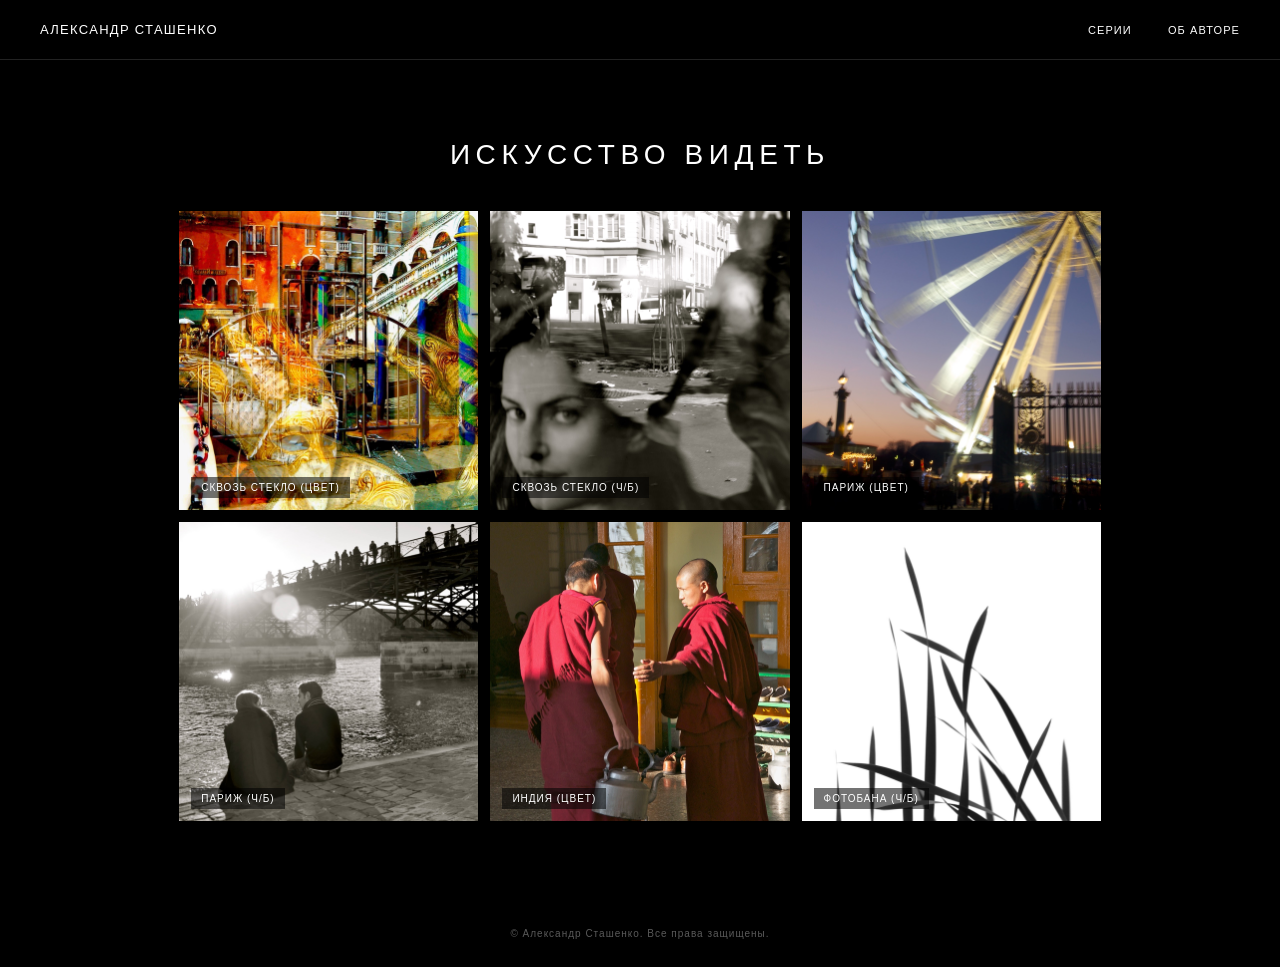
<file: index.html>
<!DOCTYPE html>
<html lang="ru">
<head>
  <meta charset="UTF-8">
  <meta name="viewport" content="width=device-width, initial-scale=1.0">
  <title>Александр Сташенко</title>
  <meta name="description" content="Искусство видеть">
  <meta property="og:title" content="Александр Сташенко">
  <meta property="og:description" content="Искусство видеть">
  <meta property="og:image" content="https://alexstashenko.com/images/hero-1.jpg">
  <meta property="og:image:width" content="1200">
  <meta property="og:image:height" content="1200">
  <meta property="og:image:type" content="image/jpeg">
  <meta property="og:site_name" content="Александр Сташенко">
  <meta property="og:type" content="website">
  <meta property="og:url" content="https://alexstashenko.com">
  <meta name="twitter:card" content="summary_large_image">
  <meta name="twitter:title" content="Александр Сташенко">
  <meta name="twitter:description" content="Искусство видеть">
  <meta name="twitter:image" content="https://alexstashenko.com/images/hero-1.jpg">
  <style>
*, *::before, *::after { box-sizing: border-box; margin: 0; padding: 0; }

:root {
  --font: -apple-system, BlinkMacSystemFont, 'Helvetica Neue', Arial, sans-serif;
  --black: #000;
  --white: #fff;
  --nav-h: 60px;
}

html, body { height: 100%; }
body { font-family: var(--font); color: #fff; background: #000; -webkit-font-smoothing: antialiased; overflow-x: hidden; }
a { color: inherit; text-decoration: none; }
img { display: block; }

/* ── NAV ── */
nav {
  position: fixed; top: 0; left: 0; right: 0;
  height: var(--nav-h);
  display: flex; align-items: center; justify-content: space-between;
  padding: 0 40px;
  z-index: 100;
  background: #000; border-bottom: 1px solid #222;
}
.nav-logo { font-size: 13px; letter-spacing: 0.1em; text-transform: uppercase; font-weight: 400; }
.nav-links { display: flex; gap: 36px; }
.nav-links a { font-size: 11px; letter-spacing: 0.1em; text-transform: uppercase; }
.nav-links a:hover { opacity: 0.6; }

.hamburger { display: none; flex-direction: column; gap: 5px; cursor: pointer; padding: 4px; background: none; border: none; }
.hamburger span { display: block; width: 22px; height: 1.5px; background: #fff; transition: transform 0.3s ease, opacity 0.3s ease; }
.hamburger.open span:nth-child(1) { transform: translateY(6.5px) rotate(45deg); }
.hamburger.open span:nth-child(2) { opacity: 0; transform: scaleX(0); }
.hamburger.open span:nth-child(3) { transform: translateY(-6.5px) rotate(-45deg); }

.mobile-menu {
  display: none; position: fixed; inset: 0;
  background: #000; z-index: 99;
  flex-direction: column; align-items: center; justify-content: center; gap: 48px;
}
.mobile-menu.open { display: flex; }
.mobile-menu a { font-size: 22px; letter-spacing: 0.08em; text-transform: uppercase; font-weight: 300; }

/* ── GRID WRAPPER ── */
.grid-wrapper {
  margin-top: var(--nav-h);
  height: calc(100vh - var(--nav-h));
  display: flex; flex-direction: column;
  align-items: center; justify-content: center;
  gap: 40px;
}

/* ── PAGE TITLE ── */
.page-title {
  font-size: clamp(18px, 2.2vw, 28px); letter-spacing: 0.2em; text-transform: uppercase;
  font-weight: 300; color: #fff; text-align: center;
}

/* ── SERIES GRID ── */
.series-grid {
  --gap: 12px;
  --card: min(
    calc((100vw * 0.8 - var(--gap) * 2) / 3),
    calc((100vh - var(--nav-h) - 80px - var(--gap)) * 0.8 / 2)
  );
  display: grid;
  grid-template-columns: repeat(3, var(--card));
  gap: var(--gap);
}

.series-card {
  position: relative;
  overflow: hidden;
  background: #1a1a1a;
  width: var(--card);
  height: var(--card);
}

.series-card img {
  width: 100%; height: 100%;
  object-fit: cover;
  transition: transform 0.6s ease;
}

.series-card:hover img { transform: scale(1.04); }

.series-card-label {
  position: absolute; bottom: 12px; left: 12px;
  background: rgba(0,0,0,0.55);
  color: #fff;
  padding: 5px 10px;
  font-size: 10px; letter-spacing: 0.1em; text-transform: uppercase; font-weight: 400;
  pointer-events: none;
}

/* ── RESPONSIVE ── */
@media (max-width: 768px) {
  nav { padding: 0 20px; }
  .nav-links { display: none; }
  .hamburger { display: flex; }

  .grid-wrapper { height: auto; padding: 24px 10px 10px; gap: 40px; }
  .series-grid {
    --card: calc(100vw - 20px);
    grid-template-columns: 1fr;
  }
}

/* ── FOOTER ── */
footer {
  text-align: center; padding: 28px 40px;
  font-size: 10px; letter-spacing: 0.1em;
  color: #fff; opacity: 0.35;
}
  </style>
</head>
<body>

<nav>
  <a class="nav-logo" href="index.html">Александр Сташенко</a>
  <div class="nav-links">
    <a href="series.html">Серии</a>
    <a href="about.html">Об авторе</a>
  </div>
  <button class="hamburger" aria-label="Меню">
    <span></span><span></span><span></span>
  </button>
</nav>

<div class="mobile-menu">
  <a href="series.html">Серии</a>
  <a href="about.html">Об авторе</a>
</div>

<div class="grid-wrapper">

  <div class="page-title">Искусство видеть</div>

  <div class="series-grid">

    <a class="series-card" href="through-glass-color.html">
      <img src="images/hero-1.jpg" alt="Сквозь стекло (цвет)">
      <span class="series-card-label">Сквозь стекло (цвет)</span>
    </a>

    <a class="series-card" href="through-glass-bw.html">
      <img src="images/hero-2.jpg" alt="Сквозь стекло (ч/б)">
      <span class="series-card-label">Сквозь стекло (ч/б)</span>
    </a>

    <div class="series-card">
      <img src="images/hero-3.jpg" alt="Париж (цвет)">
      <span class="series-card-label">Париж (цвет)</span>
    </div>

    <div class="series-card">
      <img src="images/hero-4.jpg" alt="Париж (ч/б)">
      <span class="series-card-label">Париж (ч/б)</span>
    </div>

    <div class="series-card">
      <img src="images/hero-5.jpg" alt="Индия (цвет)">
      <span class="series-card-label">Индия (цвет)</span>
    </div>

    <div class="series-card">
      <img src="images/hero-6.jpg" alt="Фотобана (ч/б)">
      <span class="series-card-label">Фотобана (ч/б)</span>
    </div>

  </div>

</div>

<footer>© Александр Сташенко. Все права защищены.</footer>

<script src="js/main.js"></script>
</body>
</html>
</file>
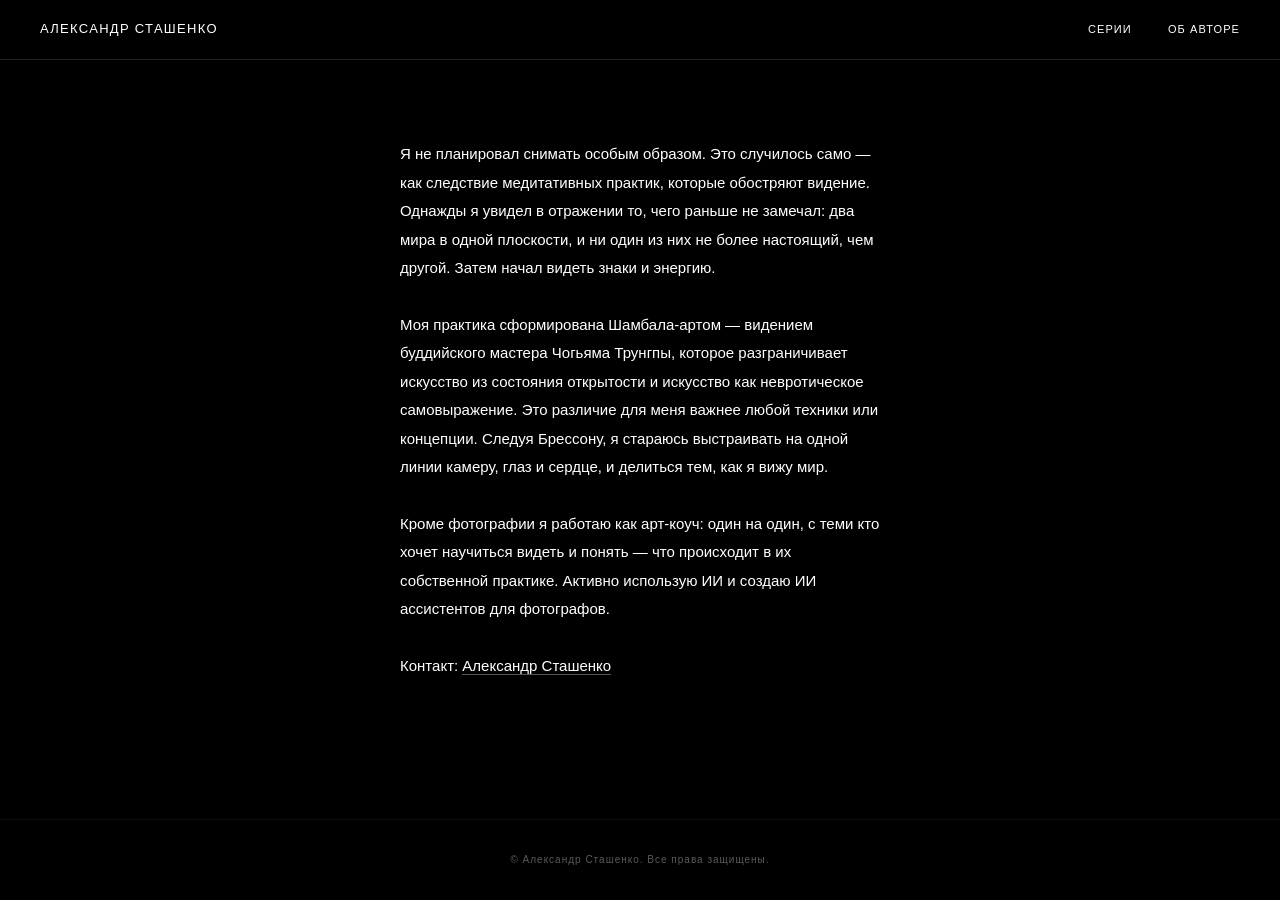
<file: about.html>
<!DOCTYPE html>
<html lang="ru">
<head>
  <meta charset="UTF-8">
  <meta name="viewport" content="width=device-width, initial-scale=1.0">
  <title>Об авторе — Александр Сташенко</title>
  <style>
*, *::before, *::after { box-sizing: border-box; margin: 0; padding: 0; }

:root {
  --font: -apple-system, BlinkMacSystemFont, 'Helvetica Neue', Arial, sans-serif;
  --nav-h: 60px;
}

html { font-size: 16px; }
body { font-family: var(--font); color: #fff; background: #000; line-height: 1.6; -webkit-font-smoothing: antialiased; }
a { color: inherit; text-decoration: none; }
img { display: block; }

/* NAV */
nav {
  position: fixed; top: 0; left: 0; right: 0;
  height: var(--nav-h);
  display: flex; align-items: center; justify-content: space-between;
  padding: 0 40px; z-index: 100;
  background: #000; border-bottom: 1px solid #222;
}
.nav-logo { font-size: 13px; letter-spacing: 0.1em; text-transform: uppercase; font-weight: 400; }
.nav-links { display: flex; gap: 36px; }
.nav-links a { font-size: 11px; letter-spacing: 0.1em; text-transform: uppercase; transition: opacity 0.2s; }
.nav-links a:hover { opacity: 0.6; }

.hamburger { display: none; flex-direction: column; gap: 5px; cursor: pointer; padding: 4px; background: none; border: none; }
.hamburger span { display: block; width: 22px; height: 1.5px; background: #fff; transition: transform 0.3s ease, opacity 0.3s ease; }
.hamburger.open span:nth-child(1) { transform: translateY(6.5px) rotate(45deg); }
.hamburger.open span:nth-child(2) { opacity: 0; transform: scaleX(0); }
.hamburger.open span:nth-child(3) { transform: translateY(-6.5px) rotate(-45deg); }

.mobile-menu {
  display: none; position: fixed; inset: 0;
  background: #000; z-index: 99;
  flex-direction: column; align-items: center; justify-content: center; gap: 48px;
}
.mobile-menu.open { display: flex; }
.mobile-menu a { font-size: 22px; letter-spacing: 0.08em; text-transform: uppercase; font-weight: 300; }

/* CONTENT */
.page { padding-top: var(--nav-h); min-height: 100vh; display: flex; flex-direction: column; }

.text-page { flex: 1; max-width: 560px; margin: 0 auto; padding: 80px 40px 80px; }

.section-label {
  display: block; font-size: 11px; letter-spacing: 0.15em; text-transform: uppercase;
  font-weight: 400; margin-bottom: 52px; opacity: 0.5;
}

.text-page p { font-size: 15px; line-height: 1.9; margin-bottom: 28px; font-weight: 300; }
.text-page p:last-child { margin-bottom: 0; }
.text-page a { border-bottom: 1px solid #555; transition: border-color 0.2s; }
.text-page a:hover { border-color: #fff; }

/* FOOTER */
footer {
  text-align: center; padding: 32px 40px;
  font-size: 10px; letter-spacing: 0.1em;
  opacity: 0.35; border-top: 1px solid #222;
}

@media (max-width: 768px) {
  nav { padding: 0 20px; }
  .nav-links { display: none; }
  .hamburger { display: flex; }
  .text-page { padding: 48px 20px 60px; }
  footer { padding: 24px 20px; }
}
  </style>
</head>
<body>

<nav>
  <a class="nav-logo" href="index.html">Александр Сташенко</a>
  <div class="nav-links">
    <a href="series.html">Серии</a>
    <a href="about.html" class="active">Об авторе</a>
  </div>
  <button class="hamburger" aria-label="Меню"><span></span><span></span><span></span></button>
</nav>

<div class="mobile-menu">
  <a href="series.html">Серии</a>
  <a href="about.html">Об авторе</a>
</div>

<div class="page">
  <div class="text-page">
    <p>Я не планировал снимать особым образом. Это случилось само — как следствие медитативных практик, которые обостряют видение. Однажды я увидел в отражении то, чего раньше не замечал: два мира в одной плоскости, и ни один из них не более настоящий, чем другой. Затем начал видеть знаки и энергию.</p>

    <p>Моя практика сформирована Шамбала-артом — видением буддийского мастера Чогьяма Трунгпы, которое разграничивает искусство из состояния открытости и искусство как невротическое самовыражение. Это различие для меня важнее любой техники или концепции. Следуя Брессону, я стараюсь выстраивать на одной линии камеру, глаз и сердце, и делиться тем, как я вижу мир.</p>

    <p>Кроме фотографии я работаю как арт-коуч: один на один, с теми кто хочет научиться видеть и понять — что происходит в их собственной практике. Активно использую ИИ и создаю ИИ ассистентов для фотографов.</p>

    <p>Контакт: <a href="https://t.me/alexander_stashenko">Александр Сташенко</a></p>
  </div>

  <footer>© Александр Сташенко. Все права защищены.</footer>
</div>

<script src="js/main.js"></script>
</body>
</html>
</file>
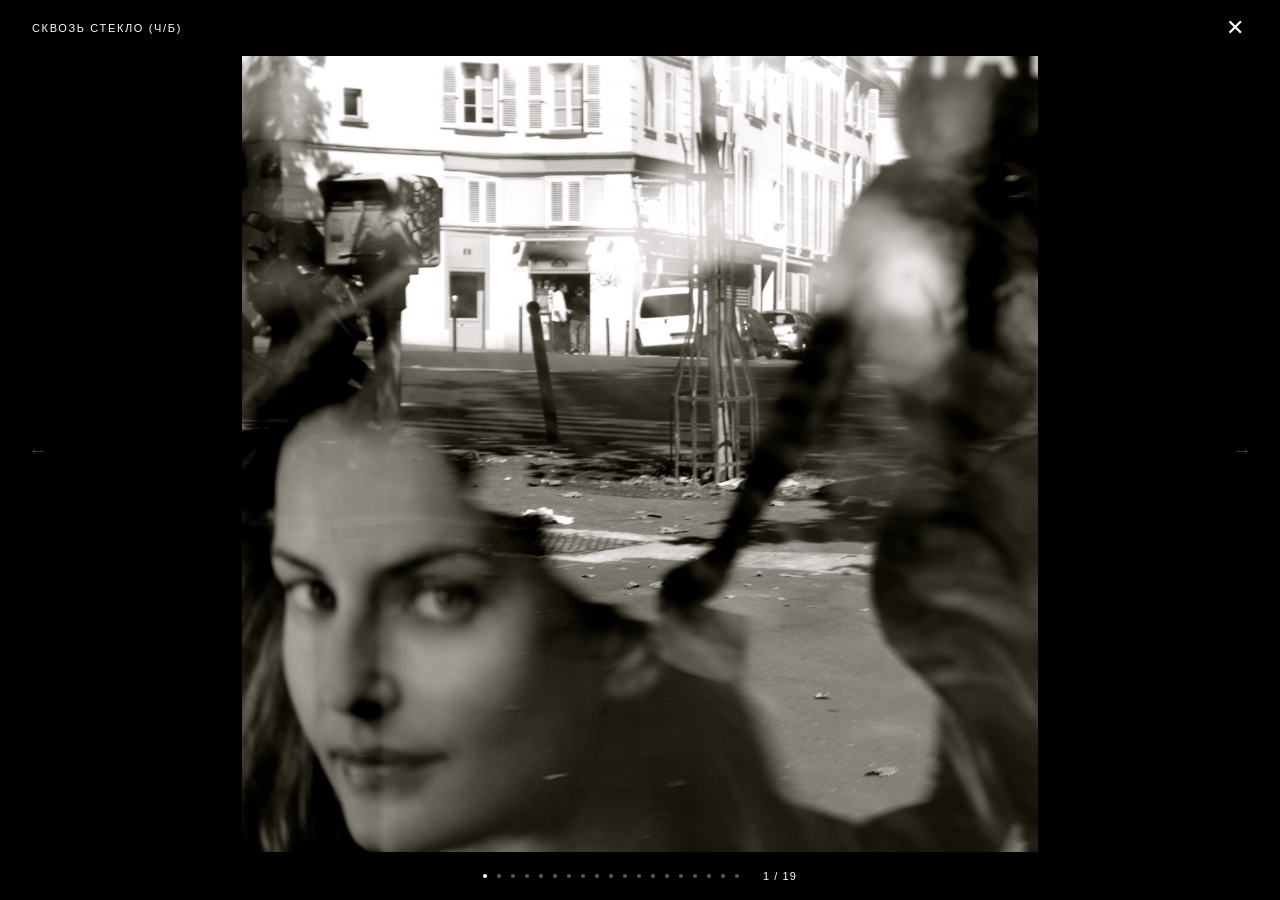
<file: through-glass-bw.html>
<!DOCTYPE html>
<html lang="ru">
<head>
  <meta charset="UTF-8">
  <meta name="viewport" content="width=device-width, initial-scale=1.0">
  <title>Сквозь стекло (ч/б) — Александр Сташенко</title>
  <style>
*, *::before, *::after { box-sizing: border-box; margin: 0; padding: 0; }

html, body {
  height: 100%; background: #000; color: #fff;
  font-family: -apple-system, BlinkMacSystemFont, 'Helvetica Neue', Arial, sans-serif;
  -webkit-font-smoothing: antialiased;
  overflow: hidden;
}

a { color: inherit; text-decoration: none; }

/* ── TOP BAR ── */
.bar {
  position: fixed; top: 0; left: 0; right: 0;
  height: 56px;
  display: flex; align-items: center; justify-content: space-between;
  padding: 0 32px;
  z-index: 10;
}

.bar-title {
  font-size: 11px; letter-spacing: 0.15em; text-transform: uppercase;
}

.bar-close {
  font-size: 22px; line-height: 1;
  opacity: 1; transition: opacity 0.2s; cursor: pointer;
  background: none; border: none; color: #fff; padding: 4px;
}
.bar-close:hover { opacity: 0.6; }
@media (max-width: 768px) {
  .bar-close { font-size: 12px; }
}

/* ── PHOTO VIEWER ── */
.viewer {
  position: fixed;
  inset: 56px 0 48px;
  display: flex; align-items: center; justify-content: center;
}

.viewer img {
  max-width: 100%; max-height: 100%;
  object-fit: contain;
  user-select: none;
  transition: opacity 0.25s ease;
}

/* ── NAV ARROWS ── */
.nav-btn {
  position: fixed; top: 50%; transform: translateY(-50%);
  background: none; border: none; color: #fff;
  cursor: pointer; opacity: 0.25; transition: opacity 0.2s;
  padding: 20px 28px; font-size: 20px; line-height: 1;
}
.nav-btn:hover { opacity: 0.8; }
.nav-prev { left: 0; }
.nav-next { right: 0; }

/* ── MOBILE SCROLL ── */
.scroll-container { display: none; }

@media (max-width: 768px) {
  .viewer, .nav-btn { display: none; }
  .scroll-container {
    display: block;
    position: fixed;
    inset: 56px 0 48px;
    overflow-y: scroll;
    scroll-snap-type: y mandatory;
    -webkit-overflow-scrolling: touch;
    touch-action: pan-y;
  }
  .scroll-item {
    height: 100%;
    scroll-snap-align: start;
    display: flex;
    align-items: center;
    justify-content: center;
    flex-shrink: 0;
  }
  .scroll-item img {
    max-width: 100%; max-height: 100%;
    object-fit: contain; user-select: none;
  }
}

/* ── BOTTOM ── */
.bottom {
  position: fixed; bottom: 0; left: 0; right: 0;
  height: 48px;
  display: flex; align-items: center; justify-content: center; gap: 10px;
}

.dot {
  width: 4px; height: 4px; border-radius: 50%;
  background: #fff; opacity: 0.35;
  cursor: pointer; transition: opacity 0.2s;
  flex-shrink: 0;
}
.dot.active { opacity: 1; }

.counter {
  font-size: 11px; letter-spacing: 0.1em;
  margin-left: 14px;
}
  </style>
</head>
<body>

<div class="bar">
  <span class="bar-title">Сквозь стекло (ч/б)</span>
  <button class="bar-close" onclick="location.href='index.html'" aria-label="Закрыть">&#x2715;</button>
</div>

<div class="viewer">
  <img id="photo" src="" alt="">
</div>

<button class="nav-btn nav-prev" id="prev">&#8592;</button>
<button class="nav-btn nav-next" id="next">&#8594;</button>

<div class="scroll-container" id="scrollContainer"></div>

<div class="bottom">
  <div id="dots" style="display:flex;gap:10px;align-items:center;"></div>
  <span class="counter" id="counter"></span>
</div>

<script>
const photos = [
  'images/through-glass-bw/s-05.jpg',
  'images/through-glass-bw/s-01.jpg',
  'images/through-glass-bw/s-02.jpg',
  'images/through-glass-bw/s-03.jpg',
  'images/through-glass-bw/s-06.jpg',
  'images/through-glass-bw/v-01.jpg',
  'images/through-glass-bw/v-02.jpg',
  'images/through-glass-bw/v-04.jpg',
  'images/through-glass-bw/v-05.jpg',
  'images/through-glass-bw/h-01.jpg',
  'images/through-glass-bw/h-02.jpg',
  'images/through-glass-bw/h-03.jpg',
  'images/through-glass-bw/h-04.jpg',
  'images/through-glass-bw/h-05.jpg',
  'images/through-glass-bw/h-06.jpg',
  'images/through-glass-bw/h-07.jpg',
  'images/through-glass-bw/h-08.jpg',
  'images/through-glass-bw/h-09.jpg',
  'images/through-glass-bw/h-10.jpg',
];

let current = 0;
const photoEl = document.getElementById('photo');
const counterEl = document.getElementById('counter');
const dotsEl = document.getElementById('dots');
const scrollContainer = document.getElementById('scrollContainer');

// Build dots
photos.forEach((_, i) => {
  const dot = document.createElement('div');
  dot.className = 'dot';
  dot.addEventListener('click', () => show(i));
  dotsEl.appendChild(dot);
});

// Build mobile scroll items
photos.forEach(src => {
  const item = document.createElement('div');
  item.className = 'scroll-item';
  const img = document.createElement('img');
  img.src = src;
  item.appendChild(img);
  scrollContainer.appendChild(item);
});

// Track active photo while scrolling
const observer = new IntersectionObserver(entries => {
  entries.forEach(e => {
    if (e.isIntersecting) {
      const idx = [...scrollContainer.children].indexOf(e.target);
      if (idx >= 0) updateUI(idx);
    }
  });
}, { root: scrollContainer, threshold: 0.5 });
[...scrollContainer.children].forEach(item => observer.observe(item));

function updateUI(idx) {
  current = idx;
  counterEl.textContent = (idx + 1) + ' / ' + photos.length;
  document.querySelectorAll('.dot').forEach((d, i) => d.classList.toggle('active', i === idx));
}

function show(i, animate) {
  const idx = (i + photos.length) % photos.length;
  updateUI(idx);
  if (window.innerWidth <= 768) {
    scrollContainer.children[idx]?.scrollIntoView({ behavior: 'smooth' });
    return;
  }
  if (animate === false) { photoEl.src = photos[idx]; return; }
  photoEl.style.opacity = 0;
  setTimeout(() => { photoEl.src = photos[idx]; photoEl.style.opacity = 1; }, 200);
}

show(0, false);

document.getElementById('prev').addEventListener('click', () => show(current - 1));
document.getElementById('next').addEventListener('click', () => show(current + 1));

document.addEventListener('keydown', e => {
  if (e.key === 'ArrowLeft')  show(current - 1);
  if (e.key === 'ArrowRight') show(current + 1);
  if (e.key === 'Escape') location.href = 'index.html';
});

// Swipe: horizontal → next/prev, vertical → native scroll
let touchX = 0, touchY = 0;
document.addEventListener('touchstart', e => {
  touchX = e.touches[0].clientX;
  touchY = e.touches[0].clientY;
}, { passive: true });
document.addEventListener('touchend', e => {
  const dx = e.changedTouches[0].clientX - touchX;
  const dy = e.changedTouches[0].clientY - touchY;
  if (Math.abs(dx) > Math.abs(dy) && Math.abs(dx) > 40) {
    show(dx < 0 ? current + 1 : current - 1);
  }
}, { passive: true });
</script>
</body>
</html>
</file>
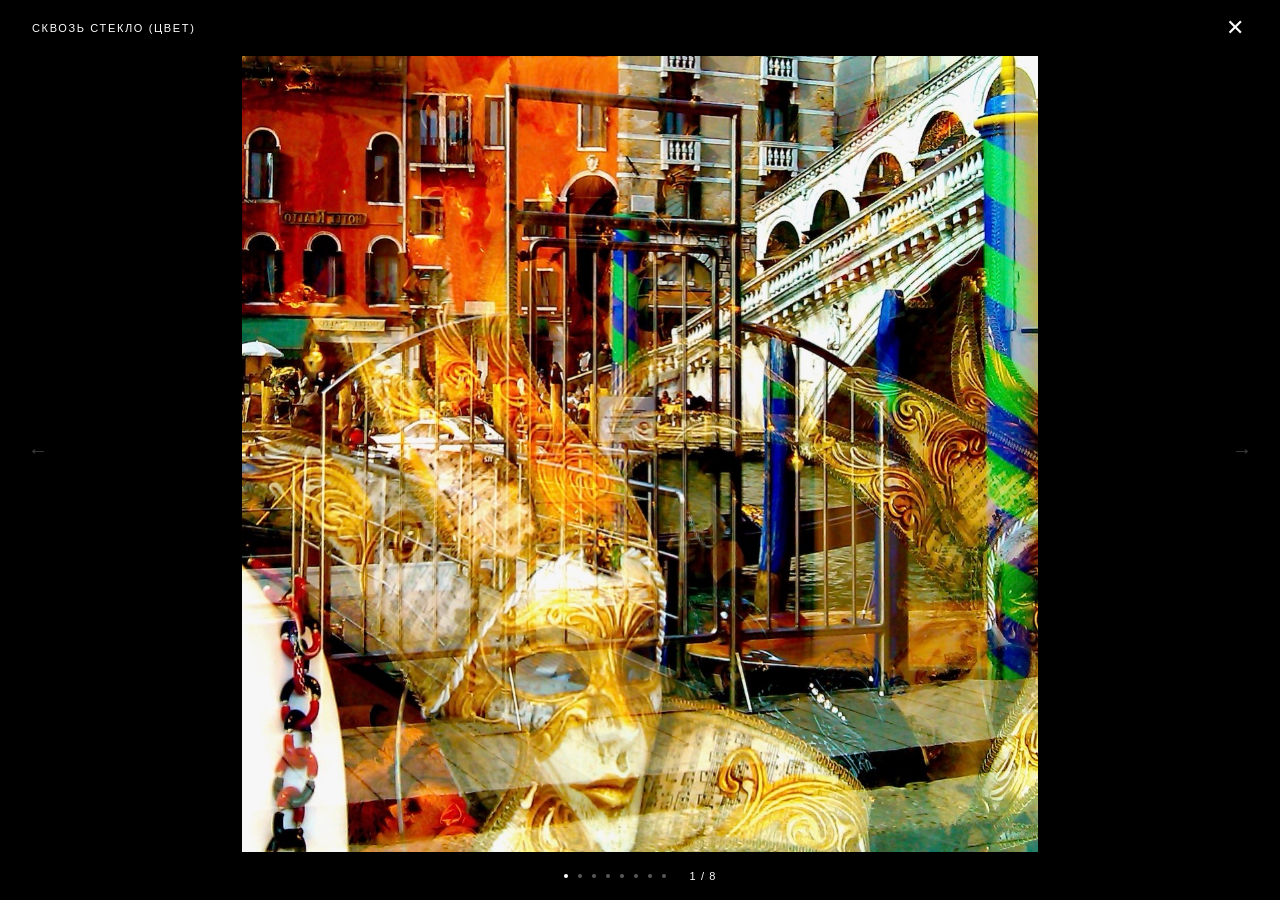
<file: through-glass-color.html>
<!DOCTYPE html>
<html lang="ru">
<head>
  <meta charset="UTF-8">
  <meta name="viewport" content="width=device-width, initial-scale=1.0">
  <title>Сквозь стекло — Александр Сташенко</title>
  <style>
*, *::before, *::after { box-sizing: border-box; margin: 0; padding: 0; }

html, body {
  height: 100%; background: #000; color: #fff;
  font-family: -apple-system, BlinkMacSystemFont, 'Helvetica Neue', Arial, sans-serif;
  -webkit-font-smoothing: antialiased;
  overflow: hidden;
}

a { color: inherit; text-decoration: none; }

/* ── TOP BAR ── */
.bar {
  position: fixed; top: 0; left: 0; right: 0;
  height: 56px;
  display: flex; align-items: center; justify-content: space-between;
  padding: 0 32px;
  z-index: 10;
}

.bar-title {
  font-size: 11px; letter-spacing: 0.15em; text-transform: uppercase;
}

.bar-close {
  font-size: 22px; line-height: 1;
  opacity: 1; transition: opacity 0.2s; cursor: pointer;
  background: none; border: none; color: #fff; padding: 4px;
}
@media (max-width: 768px) {
  .bar-close { font-size: 12px; }
}
.bar-close:hover { opacity: 0.6; }

/* ── PHOTO VIEWER ── */
.viewer {
  position: fixed;
  inset: 56px 0 48px;
  display: flex; align-items: center; justify-content: center;
}

.viewer img {
  max-width: 100%; max-height: 100%;
  object-fit: contain;
  user-select: none;
  transition: opacity 0.25s ease;
}

/* ── NAV ARROWS ── */
.nav-btn {
  position: fixed; top: 50%; transform: translateY(-50%);
  background: none; border: none; color: #fff;
  cursor: pointer; opacity: 0.25; transition: opacity 0.2s;
  padding: 20px 28px; font-size: 20px; line-height: 1;
}
.nav-btn:hover { opacity: 0.8; }
.nav-prev { left: 0; }
.nav-next { right: 0; }

/* ── MOBILE SCROLL ── */
.scroll-container { display: none; }

@media (max-width: 768px) {
  .viewer, .nav-btn { display: none; }
  .scroll-container {
    display: block;
    position: fixed;
    inset: 56px 0 48px;
    overflow-y: scroll;
    scroll-snap-type: y mandatory;
    -webkit-overflow-scrolling: touch;
    touch-action: pan-y;
  }
  .scroll-item {
    height: 100%;
    scroll-snap-align: start;
    display: flex;
    align-items: center;
    justify-content: center;
    flex-shrink: 0;
  }
  .scroll-item img {
    max-width: 100%; max-height: 100%;
    object-fit: contain; user-select: none;
  }
}

/* ── DOTS ── */
.bottom {
  position: fixed; bottom: 0; left: 0; right: 0;
  height: 48px;
  display: flex; align-items: center; justify-content: center; gap: 10px;
}

.dot {
  width: 4px; height: 4px; border-radius: 50%;
  background: #fff; opacity: 0.35;
  cursor: pointer; transition: opacity 0.2s;
  flex-shrink: 0;
}
.dot.active { opacity: 1; }

.counter {
  font-size: 11px; letter-spacing: 0.1em;
  margin-left: 14px;
}
  </style>
</head>
<body>

<div class="bar">
  <span class="bar-title">Сквозь стекло (цвет)</span>
  <button class="bar-close" onclick="location.href='index.html'" aria-label="Закрыть">&#x2715;</button>
</div>

<div class="viewer">
  <img id="photo" src="" alt="">
</div>

<button class="nav-btn nav-prev" id="prev">&#8592;</button>
<button class="nav-btn nav-next" id="next">&#8594;</button>

<div class="scroll-container" id="scrollContainer"></div>

<div class="bottom">
  <div id="dots" style="display:flex;gap:10px;align-items:center;"></div>
  <span class="counter" id="counter"></span>
</div>

<script>
const photos = [
  'images/through-glass-color/s-01.jpg',
  'images/through-glass-color/s-02.jpg',
  'images/through-glass-color/s-03.jpg',
  'images/through-glass-color/s-04.jpg',
  'images/through-glass-color/s-05.jpg',
  'images/through-glass-color/s-06.jpg',
  'images/through-glass-color/s-07.jpg',
  'images/through-glass-color/s-08.jpg',
];

let current = 0;
const photoEl = document.getElementById('photo');
const counterEl = document.getElementById('counter');
const dotsEl = document.getElementById('dots');
const scrollContainer = document.getElementById('scrollContainer');

// Build dots
photos.forEach((_, i) => {
  const dot = document.createElement('div');
  dot.className = 'dot';
  dot.addEventListener('click', () => show(i));
  dotsEl.appendChild(dot);
});

// Build mobile scroll items
photos.forEach(src => {
  const item = document.createElement('div');
  item.className = 'scroll-item';
  const img = document.createElement('img');
  img.src = src;
  item.appendChild(img);
  scrollContainer.appendChild(item);
});

// Track active photo while scrolling
const observer = new IntersectionObserver(entries => {
  entries.forEach(e => {
    if (e.isIntersecting) {
      const idx = [...scrollContainer.children].indexOf(e.target);
      if (idx >= 0) updateUI(idx);
    }
  });
}, { root: scrollContainer, threshold: 0.5 });
[...scrollContainer.children].forEach(item => observer.observe(item));

function updateUI(idx) {
  current = idx;
  counterEl.textContent = (idx + 1) + ' / ' + photos.length;
  document.querySelectorAll('.dot').forEach((d, i) => d.classList.toggle('active', i === idx));
}

function show(i, animate) {
  const idx = (i + photos.length) % photos.length;
  updateUI(idx);
  if (window.innerWidth <= 768) {
    scrollContainer.children[idx]?.scrollIntoView({ behavior: 'smooth' });
    return;
  }
  if (animate === false) { photoEl.src = photos[idx]; return; }
  photoEl.style.opacity = 0;
  setTimeout(() => { photoEl.src = photos[idx]; photoEl.style.opacity = 1; }, 200);
}

show(0, false);

document.getElementById('prev').addEventListener('click', () => show(current - 1));
document.getElementById('next').addEventListener('click', () => show(current + 1));

document.addEventListener('keydown', e => {
  if (e.key === 'ArrowLeft')  show(current - 1);
  if (e.key === 'ArrowRight') show(current + 1);
  if (e.key === 'Escape') location.href = 'index.html';
});

// Swipe: horizontal → next/prev, vertical → native scroll
let touchX = 0, touchY = 0;
document.addEventListener('touchstart', e => {
  touchX = e.touches[0].clientX;
  touchY = e.touches[0].clientY;
}, { passive: true });
document.addEventListener('touchend', e => {
  const dx = e.changedTouches[0].clientX - touchX;
  const dy = e.changedTouches[0].clientY - touchY;
  if (Math.abs(dx) > Math.abs(dy) && Math.abs(dx) > 40) {
    show(dx < 0 ? current + 1 : current - 1);
  }
}, { passive: true });
</script>
</body>
</html>
</file>
